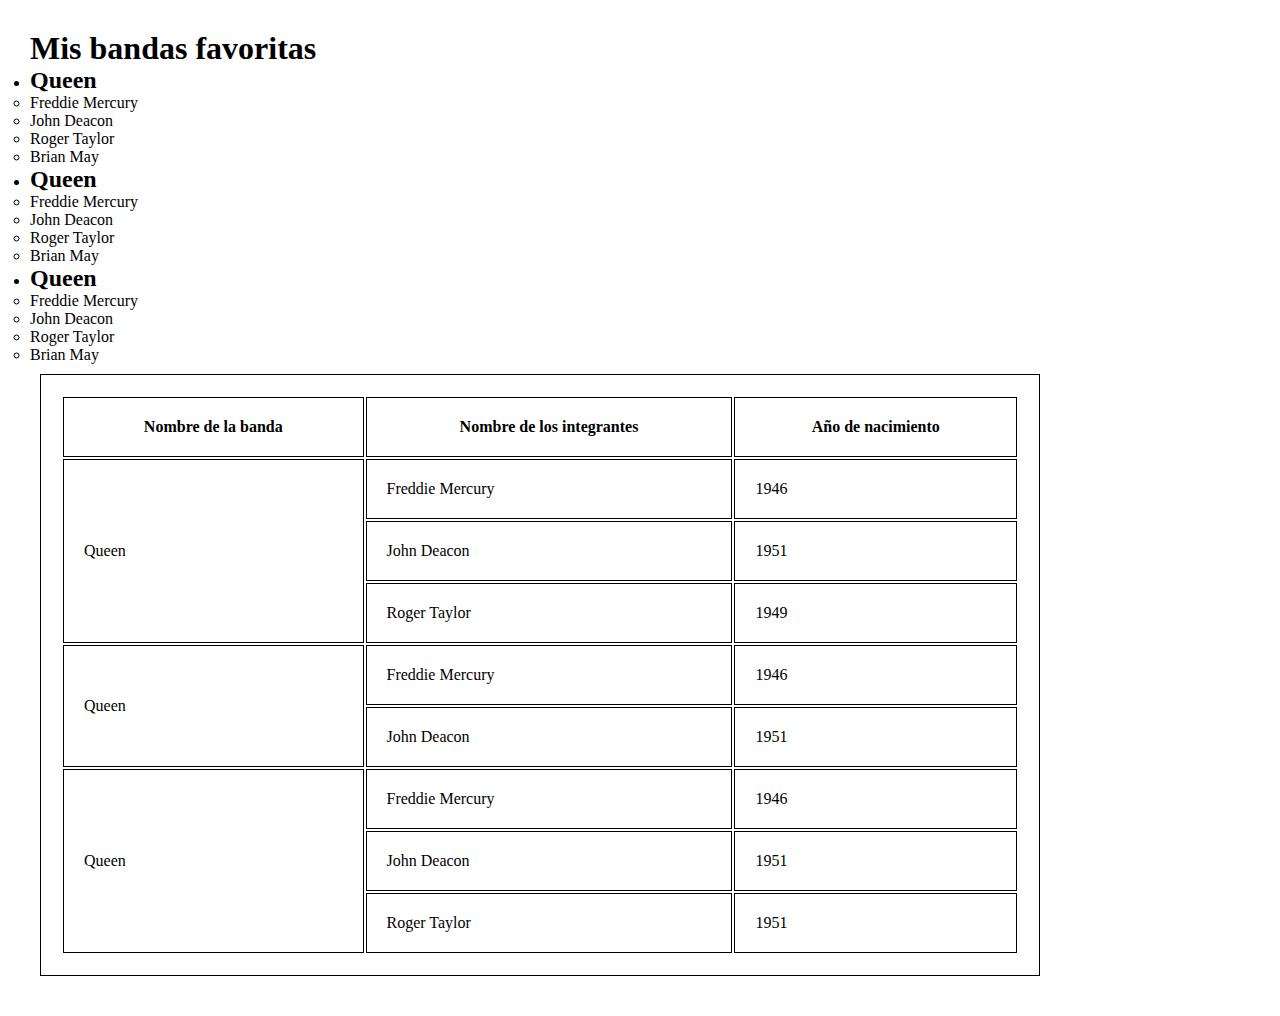
<file: ejercicio bandas/index.html>
<!DOCTYPE html>
<html lang="en">
<head>
    <meta charset="UTF-8">
    <meta name="viewport" content="width=device-width, initial-scale=1.0">
    <title>Bandas</title>
    <link rel="stylesheet" href="./style.css">
</head>
<body>
    <h1>Mis bandas favoritas</h1>
    <ul>
        <li>
            <ul>
                <h2>Queen</h2>
                <li>Freddie Mercury</li>
                <li>John Deacon</li>
                <li>Roger Taylor</li>
                <li>Brian May</li>
            </ul>
        </li>
        <li>
            <ul>
                <h2>Queen</h2>
                <li>Freddie Mercury</li>
                <li>John Deacon</li>
                <li>Roger Taylor</li>
                <li>Brian May</li>
            </ul>
        </li>
        <li>
            <ul>
                <h2>Queen</h2>
                <li>Freddie Mercury</li>
                <li>John Deacon</li>
                <li>Roger Taylor</li>
                <li>Brian May</li>
            </ul>
        </li>
    </ul>

    <table>
        <tr>
        <th>Nombre de la banda</th>
        <th>Nombre de los integrantes</th>
        <th>Año de nacimiento</th>
        </tr>
            <tr>
                <td rowspan="3">Queen</th>
                <td>Freddie Mercury</td>
                <td>1946</td>
            </tr>

            <tr>
                <td>John Deacon</td>
                <td>1951</td>
            </tr>

            <tr>
                <td>Roger Taylor</td>
                <td>1949</td>
            </tr>

            <tr>
                <td rowspan="2">Queen</td>
                <td>Freddie Mercury</td>
                <td>1946</td>
            </tr>

            <tr>
                <td>John Deacon</td>
                <td>1951</td>
            </tr>

            <tr>
                <td rowspan="3">Queen</td>
                <td>Freddie Mercury</td>
                <td>1946</td>
            </tr>

            <tr>
                <td>John Deacon</td>
                <td>1951</td>
            </tr>

            <tr>
                <td>Roger Taylor</td>
                <td>1951</td>
            </tr>


           
            

        
        
       
    </table>
</body>
</html>
</file>
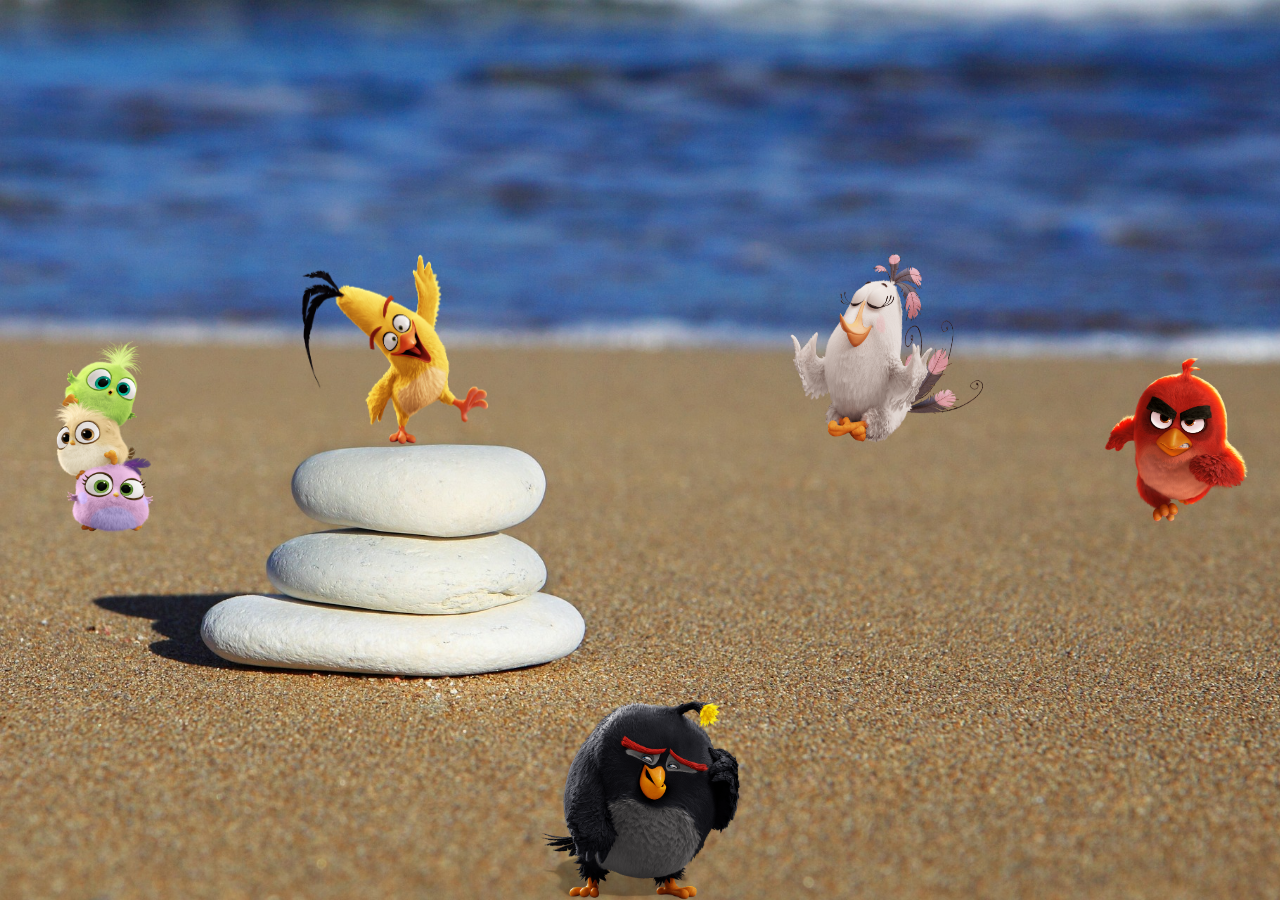
<file: ejerciciopajaritos/index.html>
<!DOCTYPE html>
<html lang="en">
<head>
    <meta charset="UTF-8">
    <meta name="viewport" content="width=device-width, initial-scale=1.0">
    <title>Pajaritos</title>
    <link rel="stylesheet" href="./style.css">
</head>
<body>

    <main>


  
    <div class="uno">
        <img src="./img/amarillo.png" alt="pajarito-amarillo">

        <img src="./img/medita.png" alt="pajarito-blanco">
    </div>

    
    <div class="dos">
        <img src="./img/chiquitos.png" alt="pajaritos">

        <img src="./img/rojo-corre.png" alt="pajarito-rojo">
    </div>
    <div class="tres">

    <img src="./img/negro.png" alt="pajarito-negro">

</div>
    
</main>
</body>
</html>
</file>
<file: ejercicio bandas/style.css>
*{
    margin: 0;
    padding: 0;
    box-sizing: border-box;
}

body {
    margin: 10px;
    padding: 20px;
}


table {
    width: 1000px;
    margin: 10px;
    padding: 20px;
    border: 1px solid black;
}

table tr th {
    margin: 10px;
    padding: 20px;
    border: 1px solid black;
}

table tr td {
    margin: 10px;
    padding: 20px;
    border: 1px solid black;
}
</file>
<file: ejerciciopajaritos/style.css>
*{
    margin: 0;
    padding: 0;
    box-sizing: border-box;

}

body{
    height: 100vh; 
    width: 100vw;
}

main {

    height: 100%;
    width: 100%;
    background-image:url(./img/fondo-flex.jpg);
    background-size: cover;

}

.uno {
    
    display: flex;
    justify-content: space-evenly;
    align-items: flex-end;
    height: 50%;
    width: 100%;
}

div img {
    width: 200px;
    height: 200px;
}

.dos {
    display: flex;
    justify-content: space-between;
    align-items: flex-end;
    height: 10%;
    width: 100%;
}

.tres {
    display: flex;
    justify-content: center;
    align-items: flex-end;
    height: 40%;
    width: 100%;
}
</file>
